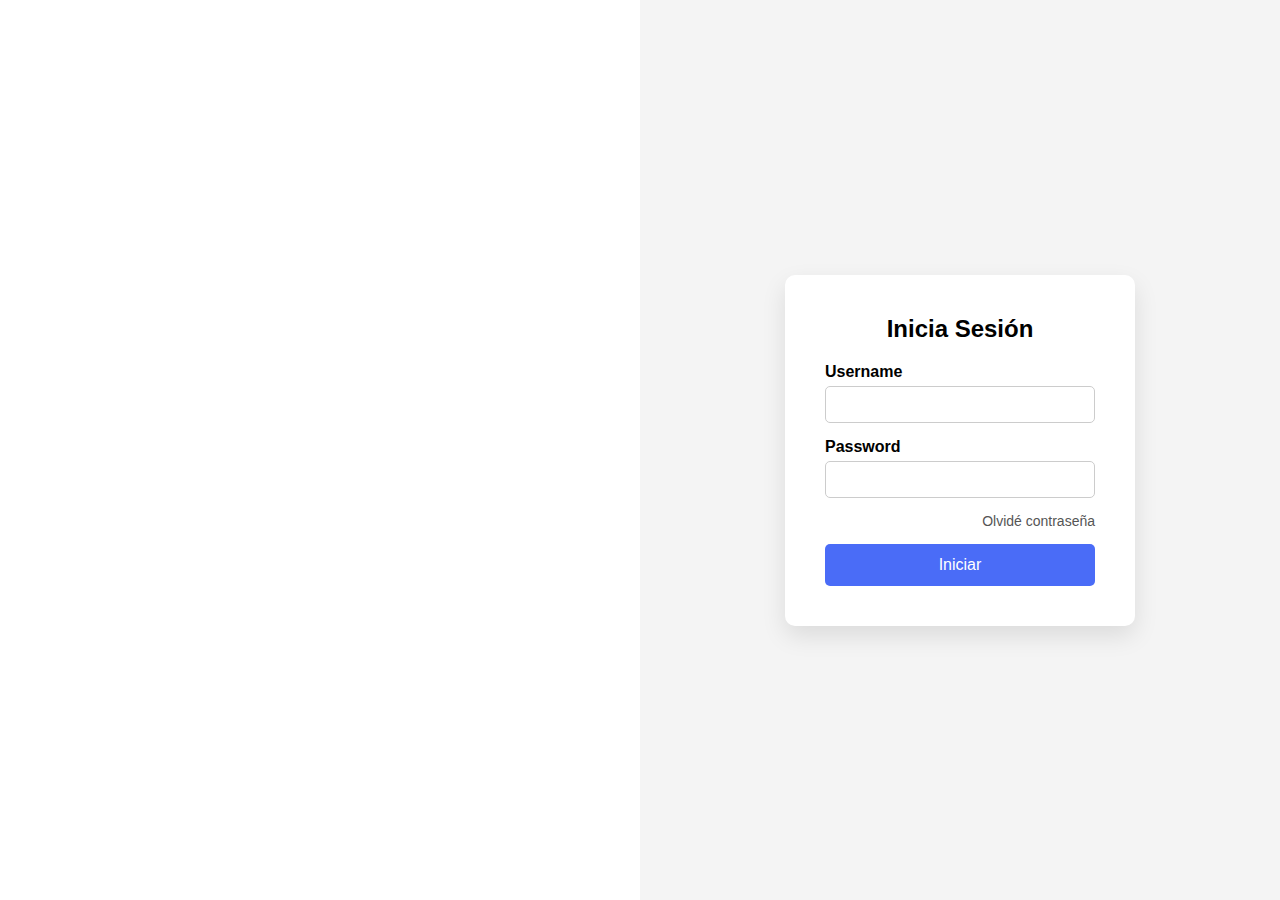
<file: index.html>
<!DOCTYPE html>
<html lang="en">
<head>
    <meta charset="UTF-8">
    <meta name="viewport" content="width=device-width, initial-scale=1.0">
    <title>Login</title>
    <link rel="stylesheet" href="style.css">
</head>
<body>

<div class="login-container">

    <!-- LADO IZQUIERDO -->
    <div class="login-image">
    
    </div>

    <!-- LADO DERECHO -->
    <div class="login-form">
        <form>
            <h2>Inicia Sesión</h2>

            <label for="username">Username</label>
            <input type="text" id="username">

            <label for="password">Password</label>
            <input type="password" id="password">

            <div class="forgot-password">
                <p></p>
                <p>Olvidé contraseña</p>
            </div>

            <input type="submit" class="btn-1" value="Iniciar">
        </form>
    </div>

</div>

</body>
</html>
</file>
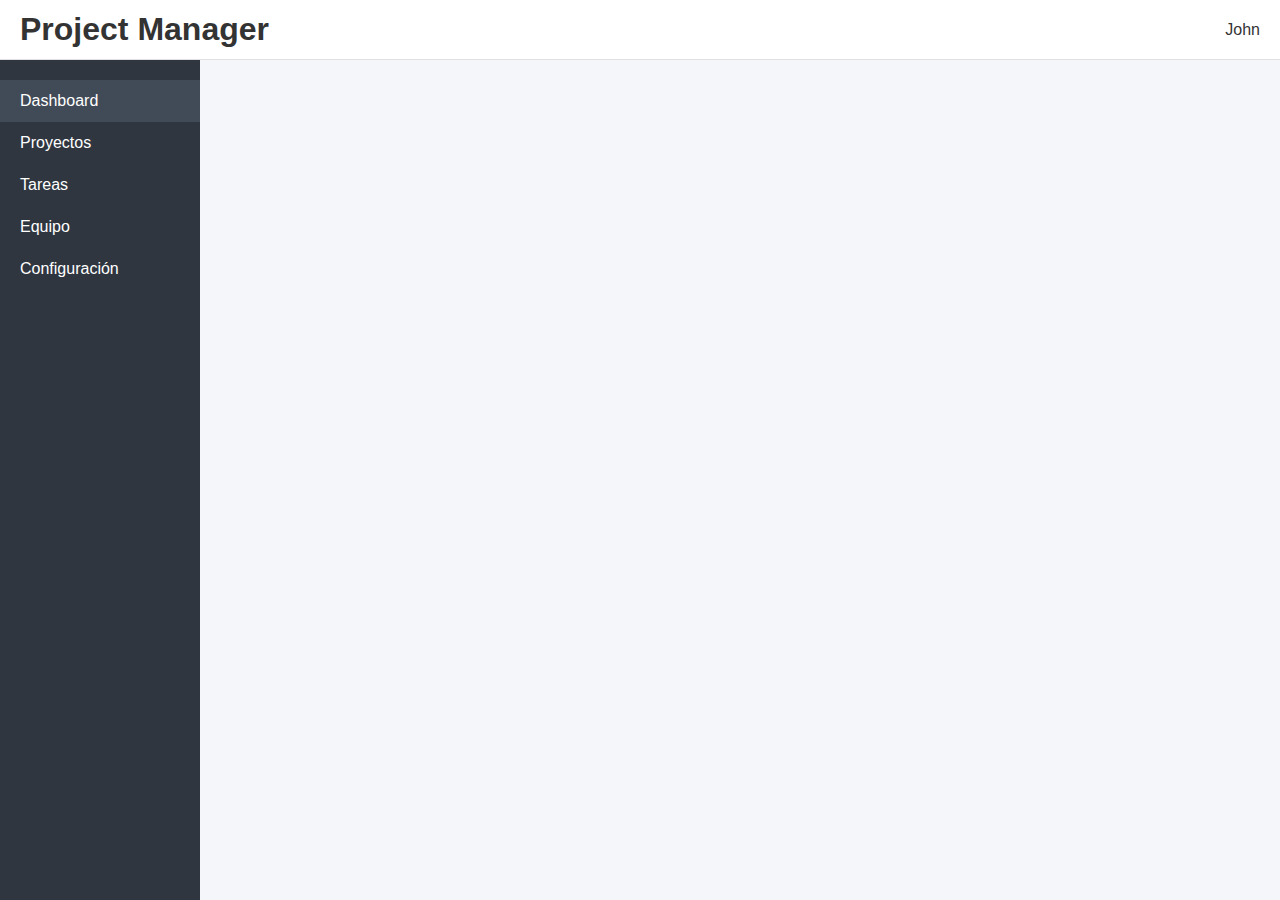
<file: index2.html>
<!DOCTYPE html>
<html lang="es">
<head>
    <meta charset="UTF-8">
    <title>Project Manager</title>
    <link rel="stylesheet" href="styles2.css">
</head>
<body>

    <!-- Header -->
    <header class="header">
        <h1>Project Manager</h1>
        <span class="user">John</span>
    </header>

    <!-- Layout -->
    <div class="container">

        <!-- Sidebar -->
        <aside class="sidebar">
            <nav>
                <ul>
                    <li class="active">Dashboard</li>
                    <li>Proyectos</li>
                    <li>Tareas</li>
                    <li>Equipo</li>
                    <li>Configuración</li>
                </ul>
            </nav>
        </aside>



    </div>

</body>
</html>
</file>
<file: style.css>
* {
    margin: 0;
    padding: 0;
    box-sizing: border-box;
    font-family: Arial, sans-serif;
}

body {
    height: 100vh;
}

/* CONTENEDOR PRINCIPAL */
.login-container {
    display: flex;
    height: 100vh;
}

/* LADO IZQUIERDO */
.login-image {
    flex: 1;
    background: url("https://images.unsplash.com/photo-1498050108023-c5249f4df085") center/cover no-repeat;
    display: flex;
    align-items: center;
    justify-content: center;
    color: white;
}

.login-image h1 {
    font-size: 48px;
    background: rgba(0,0,0,0.5);
    padding: 20px 30px;
    border-radius: 10px;
}

/* LADO DERECHO */
.login-form {
    flex: 1;
    display: flex;
    align-items: center;
    justify-content: center;
    background-color: #f4f4f4;
}

/* FORMULARIO */
form {
    background: white;
    padding: 40px;
    width: 350px;
    border-radius: 10px;
    box-shadow: 0 10px 25px rgba(0,0,0,0.1);
}

form h2 {
    text-align: center;
    margin-bottom: 20px;
}

label {
    display: block;
    margin-top: 15px;
    font-weight: bold;
}

input[type="text"],
input[type="password"] {
    width: 100%;
    padding: 10px;
    margin-top: 5px;
    border-radius: 5px;
    border: 1px solid #ccc;
}

/* Olvidé contraseña */
.forgot-password {
    display: flex;
    justify-content: space-between;
    margin: 15px 0;
    font-size: 14px;
    color: #555;
    cursor: pointer;
}

/* BOTÓN */
.btn-1 {
    width: 100%;
    padding: 12px;
    background: #4a6cf7;
    color: white;
    border: none;
    border-radius: 5px;
    cursor: pointer;
    font-size: 16px;
}

.btn-1:hover {
    background: #364fc7;
}
</file>
<file: styles2.css>
* {
    margin: 0;
    padding: 0;
    box-sizing: border-box;
    font-family: Arial, sans-serif;
}

body {
    background-color: #f5f6fa;
    color: #333;
}

/* Header */
.header {
    height: 60px;
    background-color: #ffffff;
    border-bottom: 1px solid #e0e0e0;
    padding: 0 20px;
    display: flex;
    align-items: center;
    justify-content: space-between;
}

/* Layout */
.container {
    display: flex;
    height: calc(100vh - 60px);
}

/* Sidebar */
.sidebar {
    width: 200px;
    background-color: #2f3640;
    color: #ffffff;
}

.sidebar ul {
    list-style: none;
    padding: 20px 0;
}

.sidebar li {
    padding: 12px 20px;
    cursor: pointer;
}

.sidebar li:hover,
.sidebar .active {
    background-color: #414b57;
}
</file>
